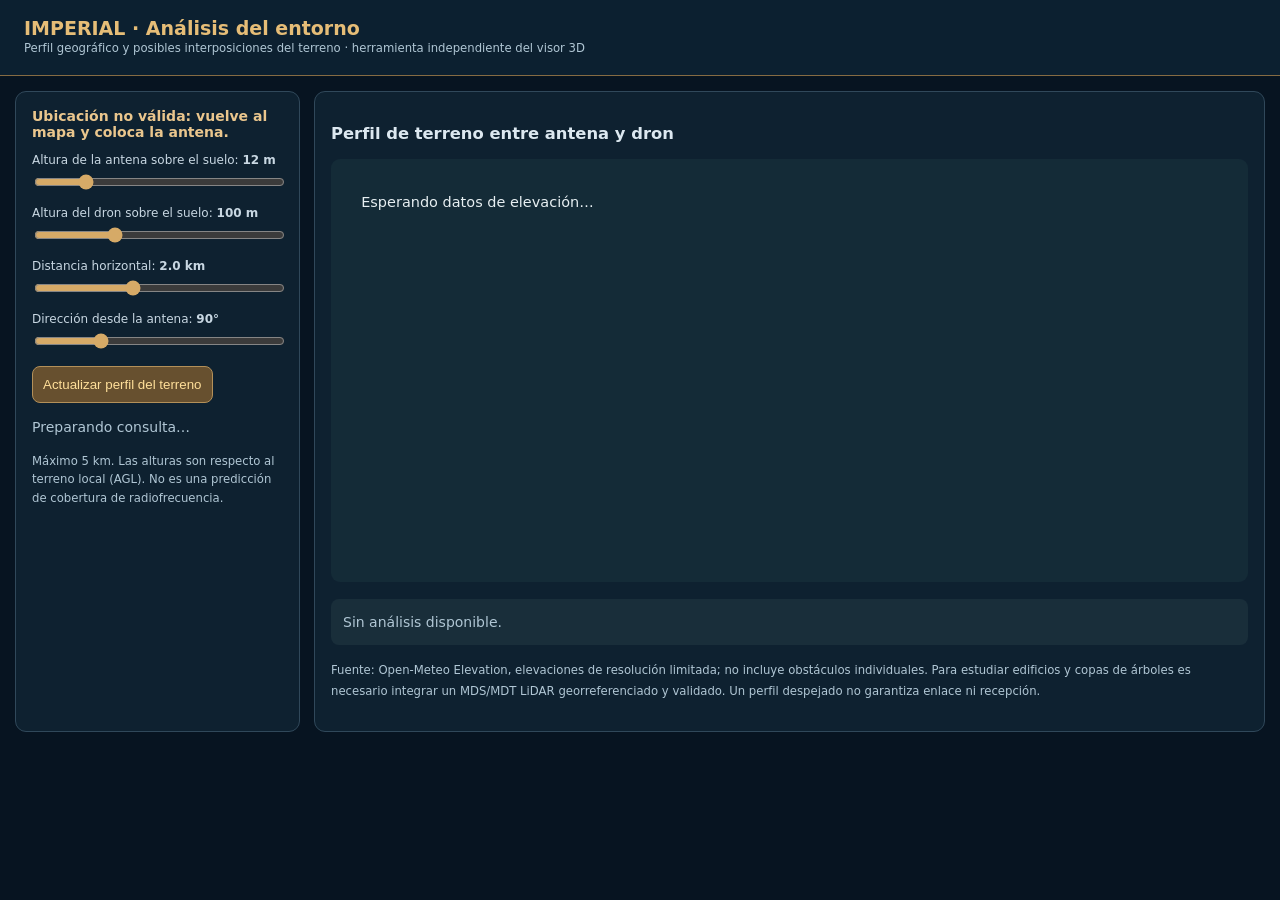
<file: imperial-analisis-entorno.html>
<!doctype html><html lang="es"><head><meta charset="utf-8"><meta name="viewport" content="width=device-width,initial-scale=1"><title>IMPERIAL · Análisis del entorno</title><style>:root{color-scheme:dark}*{box-sizing:border-box}body{margin:0;background:#071421;color:#dce8f0;font:14px system-ui}header{padding:17px 24px;background:#0c2030;border-bottom:1px solid #856b43}h2{margin:0;color:#e6bd77;font-size:19px}.wrap{display:grid;grid-template-columns:285px minmax(0,1fr);gap:14px;padding:15px}aside,.panel{background:#0e2130;border:1px solid #30485a;border-radius:11px;padding:16px}label{display:block;margin:13px 0 5px;font-size:12px;color:#c8d7e2}input[type=range],select{width:100%;accent-color:#d6aa67}select{background:#193549;color:white;padding:8px;border:1px solid #567085;border-radius:6px}button{background:#67502f;color:#ffdf9a;border:1px solid #b39059;border-radius:8px;padding:10px;cursor:pointer}strong{color:#eac68d}#profile{width:100%;height:auto;background:#142b37;border-radius:9px}#report{padding:12px;background:#192e3a;border-radius:8px;line-height:1.6}p,small{color:#b0c6d4;line-height:1.5}input[type=checkbox]{accent-color:#cda560}svg text{font:12px system-ui;fill:#e7eff2}@media(max-width:750px){.wrap{grid-template-columns:1fr}}</style></head><body><header><h2>IMPERIAL · Análisis del entorno</h2><small>Perfil geográfico y posibles interposiciones del terreno · herramienta independiente del visor 3D</small></header><main class="wrap"><aside><strong id="where">Coordenadas de la antena…</strong><label>Altura de la antena sobre el suelo: <b id="mastValue">12 m</b></label><input id="mast" type="range" min="1" max="60" value="12"><label>Altura del dron sobre el suelo: <b id="droneValue">100 m</b></label><input id="drone" type="range" min="10" max="300" value="100"><label>Distancia horizontal: <b id="rangeValue">2.0 km</b></label><input id="range" type="range" min="100" max="5000" step="100" value="2000"><label>Dirección desde la antena: <b id="bearingValue">90°</b></label><input id="bearing" type="range" min="0" max="359" step="1" value="90"><p><button id="analyze" type="button">Actualizar perfil del terreno</button></p><p id="status" role="status">Preparando consulta…</p><small>Máximo 5 km. Las alturas son respecto al terreno local (AGL). No es una predicción de cobertura de radiofrecuencia.</small></aside><section class="panel"><h3>Perfil de terreno entre antena y dron</h3><svg id="profile" viewBox="0 0 760 350" role="img" aria-label="Perfil de elevación"><text x="25" y="40">Esperando datos de elevación…</text></svg><p id="report">Sin análisis disponible.</p><p><small>Fuente: Open-Meteo Elevation, elevaciones de resolución limitada; no incluye obstáculos individuales. Para estudiar edificios y copas de árboles es necesario integrar un MDS/MDT LiDAR georreferenciado y validado. Un perfil despejado no garantiza enlace ni recepción.</small></p></section></main><script>
const $=id=>document.getElementById(id),q=new URLSearchParams(location.search);
const lat=Number(q.get('lat')),lng=Number(q.get('lng'));let cache=new Map();
const valid=q.has('lat')&&q.has('lng')&&Number.isFinite(lat)&&Number.isFinite(lng)&&Math.abs(lat)<=85&&Math.abs(lng)<=180;
$('where').textContent=valid?'Antena: '+lat.toFixed(6)+'°, '+lng.toFixed(6)+'°':'Ubicación no válida: vuelve al mapa y coloca la antena.';
function values(){const mast=+$('mast').value,drone=+$('drone').value,range=+$('range').value,bearing=+$('bearing').value; $('mastValue').textContent=mast+' m';$('droneValue').textContent=drone+' m';$('rangeValue').textContent=(range/1000).toFixed(1)+' km';$('bearingValue').textContent=bearing+'°';return{mast,drone,range,bearing}}
['mast','drone','range','bearing'].forEach(id=>$(id).addEventListener('input',values));values();
const escapeText=t=>String(t).replace(/[&<>]/g,c=>({'&':'&amp;','<':'&lt;','>':'&gt;'}[c]));
async function run(){if(!valid){$('status').textContent='Coloca primero la antena en IMPERIAL.';return}const v=values(),rad=v.bearing*Math.PI/180,n=33,coords=[];
for(let i=0;i<n;i++){const d=v.range*i/(n-1),north=Math.cos(rad)*d,east=Math.sin(rad)*d;coords.push([lat+north/111320,lng+east/(111320*Math.cos(lat*Math.PI/180))])}
const key=coords.map(p=>p.map(x=>x.toFixed(5)).join(':')).join('|');let elevations=cache.get(key);$('analyze').disabled=true;
try{if(!elevations){$('status').textContent='Solicitando 33 puntos del terreno…';const url='https://api.open-meteo.com/v1/elevation?latitude='+coords.map(v=>v[0].toFixed(6)).join(',')+'&longitude='+coords.map(v=>v[1].toFixed(6)).join(',');const res=await fetch(url);if(!res.ok)throw Error('HTTP '+res.status);const data=await res.json();if(!Array.isArray(data.elevation)||data.elevation.length!==n||data.elevation.some(t=>!Number.isFinite(+t)))throw Error('Elevaciones incompletas');elevations=data.elevation.map(Number);cache.set(key,elevations)}
const start=elevations[0]+v.mast,end=elevations[n-1]+v.drone;let crossings=0,maxAbove=-Infinity;
for(let i=1;i<n-1;i++){const line=start+(end-start)*i/(n-1);const difference=elevations[i]-line;maxAbove=Math.max(maxAbove,difference);if(difference>=0)crossings++}
const min=Math.min(...elevations,start,end)-25,max=Math.max(...elevations,start,end)+25,x=i=>50+i/(n-1)*675,y=h=>300-(h-min)/(max-min)*250;
const fill='M50 300 '+elevations.map((h,i)=>'L'+x(i).toFixed(2)+' '+y(h).toFixed(2)).join(' ')+' L725 300 Z';
$('profile').innerHTML='<path d="'+fill+'" fill="#52755c" stroke="#8bb58d" stroke-width="2"/><line x1="50" y1="'+y(start)+'" x2="725" y2="'+y(end)+'" stroke="'+(crossings?'#f19e72':'#77e5c1')+'" stroke-width="3" stroke-dasharray="8 5"/><circle cx="50" cy="'+y(start)+'" r="7" fill="#edc17f"/><circle cx="725" cy="'+y(end)+'" r="7" fill="#d2edf7"/><text x="40" y="335">Antena</text><text x="665" y="335">Dron '+(v.range/1000).toFixed(1)+' km</text><text x="20" y="20">Elevación (m) · perfil aproximado</text><text x="50" y="'+Math.max(35,y(start)-14)+'">A</text><text x="711" y="'+Math.max(35,y(end)-14)+'">D</text>';
$('report').textContent=crossings?'Posible interposición del relieve: '+crossings+' de '+(n-2)+' muestras intermedias alcanzan o superan la línea geométrica. No equivale a una predicción de pérdida de señal.':'Sin interposición detectada en las muestras del relieve. Las zonas entre muestras y los obstáculos de superficie no están evaluados; el enlace no está garantizado.';
$('status').textContent='Perfil actualizado · '+n+' muestras · '+(cache.has(key)?'consulta reutilizable':'') ;
}catch(e){$('status').textContent='No se pudo obtener el terreno ('+escapeText(e.message)+'). Espera antes de reintentar o utiliza datos locales LiDAR.';$('report').textContent='Análisis no disponible: no se inventan resultados.'}finally{$('analyze').disabled=false}}
$('analyze').onclick=run;if(valid)run();
</script></body></html>
</file>
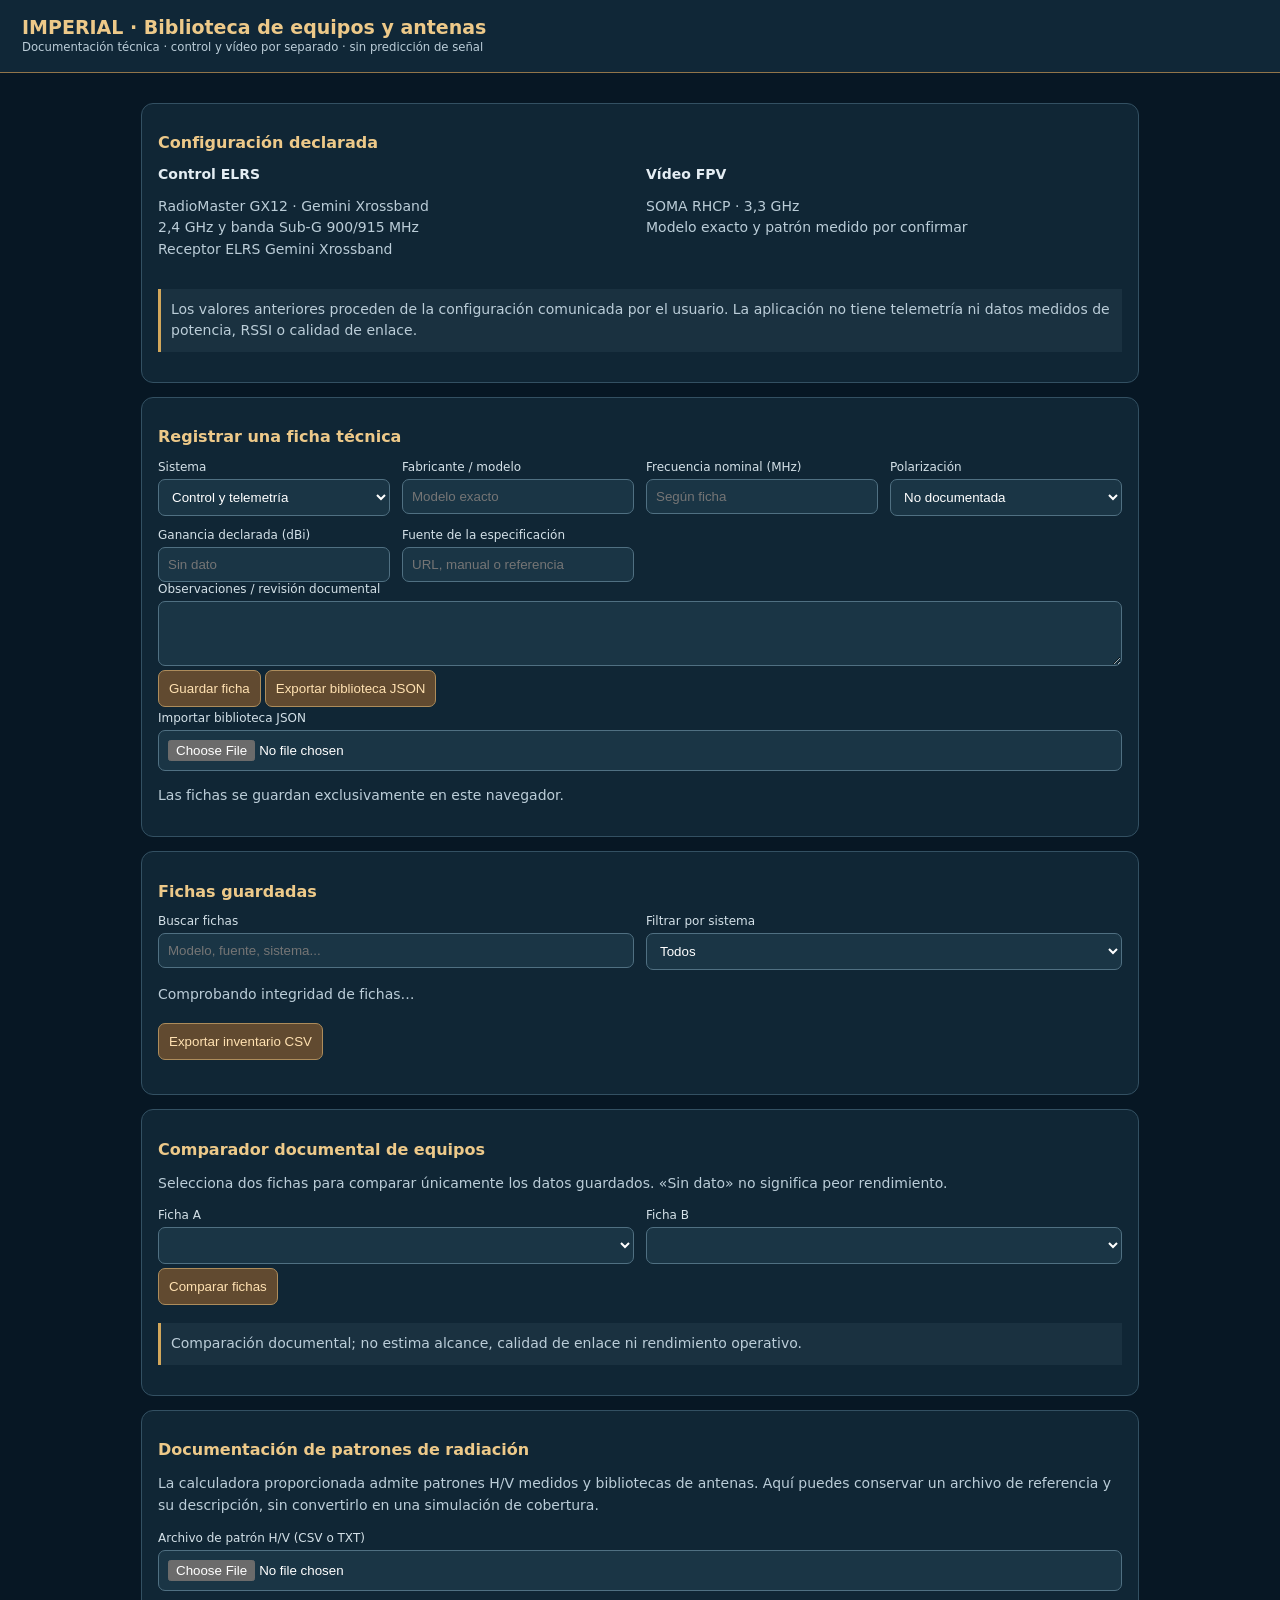
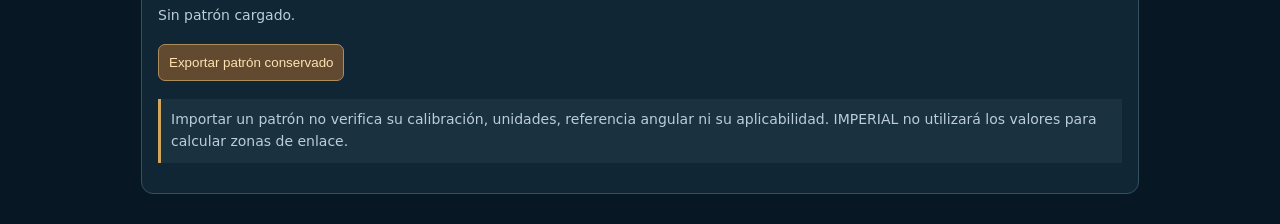
<file: imperial-biblioteca-rf.html>
<!doctype html><html lang="es"><meta charset="utf-8"><meta name="viewport" content="width=device-width,initial-scale=1"><title>IMPERIAL · Biblioteca RF</title><style>:root{color-scheme:dark}*{box-sizing:border-box}body{margin:0;background:#071724;color:#e4edf3;font:14px system-ui}header{background:#102737;border-bottom:1px solid #91754a;padding:16px 22px}h1{font-size:19px;color:#edc989;margin:0}main{max-width:1030px;margin:auto;padding:16px}section{border:1px solid #335062;border-radius:12px;padding:16px;background:#102635;margin:14px 0}h2{font-size:16px;color:#edc989}p,small{color:#bbcdd8;line-height:1.55}.grid{display:grid;grid-template-columns:repeat(auto-fit,minmax(190px,1fr));gap:12px}label{display:block;font-size:12px;color:#d4e1e8}input,select,textarea{display:block;width:100%;margin-top:5px;background:#1a3545;color:#fff;border:1px solid #507082;border-radius:7px;padding:9px}button{background:#614a30;border:1px solid #ad8c5b;color:#ffe1b1;border-radius:7px;padding:10px;cursor:pointer;margin:4px 4px 4px 0}ul{padding-left:19px}li{padding:9px;border-bottom:1px solid #355061}.notice{border-left:3px solid #d2a75b;padding:10px;background:#1a3140}code{color:#afdae8}button:focus-visible{outline:2px solid #fff}</style><header><h1>IMPERIAL · Biblioteca de equipos y antenas</h1><small>Documentación técnica · control y vídeo por separado · sin predicción de señal</small></header><main><section><h2>Configuración declarada</h2><div class="grid"><div><strong>Control ELRS</strong><p>RadioMaster GX12 · Gemini Xrossband<br>2,4 GHz y banda Sub-G 900/915 MHz<br>Receptor ELRS Gemini Xrossband</p></div><div><strong>Vídeo FPV</strong><p>SOMA RHCP · 3,3 GHz<br>Modelo exacto y patrón medido por confirmar</p></div></div><p class="notice">Los valores anteriores proceden de la configuración comunicada por el usuario. La aplicación no tiene telemetría ni datos medidos de potencia, RSSI o calidad de enlace.</p></section><section><h2>Registrar una ficha técnica</h2><div class="grid"><label>Sistema<select id="system"><option value="control">Control y telemetría</option><option value="video">Vídeo</option><option value="other">Otro equipo</option></select></label><label>Fabricante / modelo<input id="model" placeholder="Modelo exacto" maxlength="130"></label><label>Frecuencia nominal (MHz)<input id="freq" type="number" min="1" max="100000" step=".01" placeholder="Según ficha"></label><label>Polarización<select id="pol"><option value="">No documentada</option><option>RHCP</option><option>LHCP</option><option>Lineal horizontal</option><option>Lineal vertical</option><option>Dual / múltiple</option></select></label><label>Ganancia declarada (dBi)<input id="gain" type="number" step=".1" placeholder="Sin dato"></label><label>Fuente de la especificación<input id="source" placeholder="URL, manual o referencia"></label></div><label>Observaciones / revisión documental<textarea id="notes" rows="3" maxlength="3000"></textarea></label><button id="save">Guardar ficha</button><button id="export">Exportar biblioteca JSON</button><label>Importar biblioteca JSON<input id="import" type="file" accept=".json,application/json"></label><p id="status" role="status">Las fichas se guardan exclusivamente en este navegador.</p></section><section><h2>Fichas guardadas</h2><div class="grid"><label>Buscar fichas<input id="filter" placeholder="Modelo, fuente, sistema..."></label><label>Filtrar por sistema<select id="filterSystem"><option value="">Todos</option><option value="control">Control</option><option value="video">Vídeo</option><option value="other">Otros</option></select></label></div><p id="audit" role="status">Comprobando integridad de fichas…</p><button id="csvExport" type="button">Exportar inventario CSV</button><ul id="rows"></ul></section><section><h2>Comparador documental de equipos</h2><p>Selecciona dos fichas para comparar únicamente los datos guardados. «Sin dato» no significa peor rendimiento.</p><div class="grid"><label>Ficha A<select id="compareA"></select></label><label>Ficha B<select id="compareB"></select></label></div><button id="compareRefresh" type="button">Comparar fichas</button><div id="compareResult" role="status" style="overflow-x:auto"></div><p class="notice">Comparación documental; no estima alcance, calidad de enlace ni rendimiento operativo.</p></section><section><h2>Documentación de patrones de radiación</h2><p>La calculadora proporcionada admite patrones H/V medidos y bibliotecas de antenas. Aquí puedes conservar un archivo de referencia y su descripción, sin convertirlo en una simulación de cobertura.</p><label>Archivo de patrón H/V (CSV o TXT)<input id="pattern" type="file" accept=".csv,.txt,text/csv,text/plain"></label><p id="patternStatus">Sin patrón cargado.</p><button id="patternExport">Exportar patrón conservado</button><p class="notice">Importar un patrón no verifica su calibración, unidades, referencia angular ni su aplicabilidad. IMPERIAL no utilizará los valores para calcular zonas de enlace.</p></section></main><script>
const $=id=>document.getElementById(id),key='imperial_rf_library_v1',pkey='imperial_rf_pattern_v1';
let records=[];try{records=JSON.parse(localStorage.getItem(key)||'[]');if(!Array.isArray(records))records=[]}catch{records=[]}
function persist(){try{localStorage.setItem(key,JSON.stringify(records));return true}catch(e){$('status').textContent='Error al guardar: '+e.message;return false}}
function draw(){const query=($('filter')?.value||'').trim().toLocaleLowerCase(),system= $('filterSystem')?.value||'';
const visible=records.map((item,i)=>({item,i})).filter(({item})=>(!system||item.system===system)&&(!query||[item.model,item.source,item.notes,item.system].some(x=>String(x||'').toLocaleLowerCase().includes(query))));
const missingSource=records.filter(x=>!x.source?.trim()).length,missingGain=records.filter(x=>x.gain===null).length;
$('audit').textContent=records.length+' fichas · '+missingSource+' sin fuente · '+missingGain+' sin ganancia declarada. Los valores guardados no han sido verificados automáticamente.';
$('rows').replaceChildren();if(!visible.length){const li=document.createElement('li');li.textContent='No hay fichas coincidentes.';$('rows').append(li)}visible.forEach(({item,i})=>{const li=document.createElement('li'),name=document.createElement('strong'),p=document.createElement('p'),btn=document.createElement('button');name.textContent=item.model+' · '+item.system;p.textContent=[item.freq?'Frecuencia: '+item.freq+' MHz':'Frecuencia no indicada',item.pol||'Polarización desconocida',item.gain!==null?'Ganancia declarada: '+item.gain+' dBi':'Ganancia no indicada',item.source?'Fuente: '+item.source:'Sin fuente',item.notes||''].join(' · ');const warn=document.createElement('p');warn.style.color='#e7bd80';warn.textContent=[!item.source?'Sin fuente documental':null,item.gain===null?'Ganancia sin documentar':null,item.freq===null?'Frecuencia sin documentar':null].filter(Boolean).join(' · ')||'Ficha documental completa (no verificada)';li.append(warn);btn.textContent='Eliminar';btn.onclick=()=>{if(confirm('¿Eliminar esta ficha?')){records.splice(i,1);persist();draw()}};li.append(name,p,btn);$('rows').append(li)});updateCompareOptions()}draw();updateCompareOptions();
$('save').onclick=()=>{const model=$('model').value.trim(),freq=$('freq').value.trim(),gain=$('gain').value.trim();if(!model)return $('status').textContent='Indica el modelo del equipo.';if(freq&&(!Number.isFinite(Number(freq))||Number(freq)<=0||Number(freq)>100000))return $('status').textContent='Frecuencia no válida';if(gain&&!Number.isFinite(Number(gain)))return $('status').textContent='Ganancia no válida';const rec={system:$('system').value,model,freq:freq?Number(freq):null,pol:$('pol').value,gain:gain?Number(gain):null,source:$('source').value.trim(),notes:$('notes').value.trim(),created:new Date().toISOString()};if(records.length>=200)return $('status').textContent='Límite de 200 fichas';records.push(rec);if(persist()){$('status').textContent='Ficha guardada localmente.';draw()}};
function download(name,text,mime){const u=URL.createObjectURL(new Blob([text],{type:mime}));const a=document.createElement('a');a.href=u;a.download=name;a.click();setTimeout(()=>URL.revokeObjectURL(u),1500)}
function updateCompareOptions(){for(const id of ['compareA','compareB']){const el=$(id),old=el.value;el.replaceChildren();const opt=document.createElement('option');opt.value='';opt.textContent='Seleccionar ficha';el.append(opt);records.forEach((r,i)=>{const o=document.createElement('option');o.value=String(i);o.textContent=r.model+' · '+r.system;el.append(o)});if(old!==''&&Number(old)<records.length)el.value=old}}
function runCompare(){const target=$('compareResult');target.replaceChildren();const a=$('compareA').value,b=$('compareB').value;if(a===''||b===''){target.textContent='Selecciona dos fichas para compararlas.';return}const A=records[Number(a)],B=records[Number(b)];if(!A||!B){target.textContent='Ficha no disponible';return}const table=document.createElement('table');table.style.cssText='width:100%;border-collapse:collapse;min-width:480px';const values=[['Sistema',A.system,B.system],['Modelo',A.model,B.model],['Frecuencia declarada',A.freq===null?'Sin dato':A.freq+' MHz',B.freq===null?'Sin dato':B.freq+' MHz'],['Polarización',A.pol||'Sin dato',B.pol||'Sin dato'],['Ganancia declarada',A.gain===null?'Sin dato':A.gain+' dBi',B.gain===null?'Sin dato':B.gain+' dBi'],['Fuente',A.source||'Sin dato',B.source||'Sin dato'],['Observaciones',A.notes||'Sin dato',B.notes||'Sin dato']];for(let i=0;i<values.length;i++){const tr=document.createElement('tr');values[i].forEach((value,j)=>{const cell=document.createElement(i===0?'th':'td');cell.textContent=value;cell.style.cssText='border-bottom:1px solid #365669;text-align:left;padding:10px;vertical-align:top;overflow-wrap:anywhere';tr.append(cell)});table.append(tr)}target.append(table)}
$('compareRefresh').addEventListener('click',runCompare);
$('filter').addEventListener('input',draw);$('filterSystem').addEventListener('change',draw);
$('csvExport').onclick=()=>{
 const columns=['Sistema','Modelo','Frecuencia MHz','Polarización','Ganancia dBi','Fuente','Observaciones','Creación'];
 const quote=x=>'"'+String(x??'').replaceAll('"','""').replace(/^[=+@-]/,'\u0027$('export').onclick=()=>download(')+'"';
 const rows=records.map(x=>[x.system,x.model,x.freq,x.pol,x.gain,x.source,x.notes,x.created].map(quote).join(';'));
 download('imperial-inventario-rf.csv','\uFEFF'+[columns.map(quote).join(';'),...rows].join('\\r\\n'),'text/csv;charset=utf-8');
};
$('export').onclick=()=>download('imperial-biblioteca-rf.json',JSON.stringify({format:'imperial-rf-catalog-v1',records},null,2),'application/json');
$('import').onchange=async e=>{try{const f=e.target.files[0];if(!f||f.size>2000000)throw Error('Archivo no válido o demasiado grande');const data=JSON.parse(await f.text());if(data.format!=='imperial-rf-catalog-v1'||!Array.isArray(data.records)||data.records.length>200||data.records.some(v=>typeof v.model!=='string'||typeof v.system!=='string'))throw Error('Formato de biblioteca incompatible');if(!confirm('¿Reemplazar la biblioteca local con '+data.records.length+' fichas?'))return;records=data.records.map(v=>({system:v.system.slice(0,30),model:v.model.slice(0,130),freq:Number.isFinite(v.freq)?v.freq:null,pol:String(v.pol||'').slice(0,50),gain:Number.isFinite(v.gain)?v.gain:null,source:String(v.source||'').slice(0,400),notes:String(v.notes||'').slice(0,3000),created:String(v.created||'')}));if(persist()){draw();$('status').textContent='Biblioteca importada'}}catch(err){$('status').textContent=err.message}};
let pattern=null;try{pattern=JSON.parse(localStorage.getItem(pkey)||'null')}catch{}
function showPattern(){$('patternStatus').textContent=pattern?'Conservado localmente: '+pattern.name+' ('+pattern.content.length+' caracteres). No se ha aplicado al visor.':'Sin patrón cargado.'}showPattern();
$('pattern').onchange=async e=>{const file=e.target.files[0];if(!file)return;if(file.size>800000)return $('patternStatus').textContent='El archivo supera 800 KB';const content=await file.text();pattern={name:file.name.slice(0,150),content};try{localStorage.setItem(pkey,JSON.stringify(pattern));showPattern()}catch(err){$('patternStatus').textContent='No se pudo guardar: '+err.message}};
$('patternExport').onclick=()=>pattern?download(pattern.name,pattern.content,'text/plain'):alert('Primero importa un patrón');
</script></html>
</file>
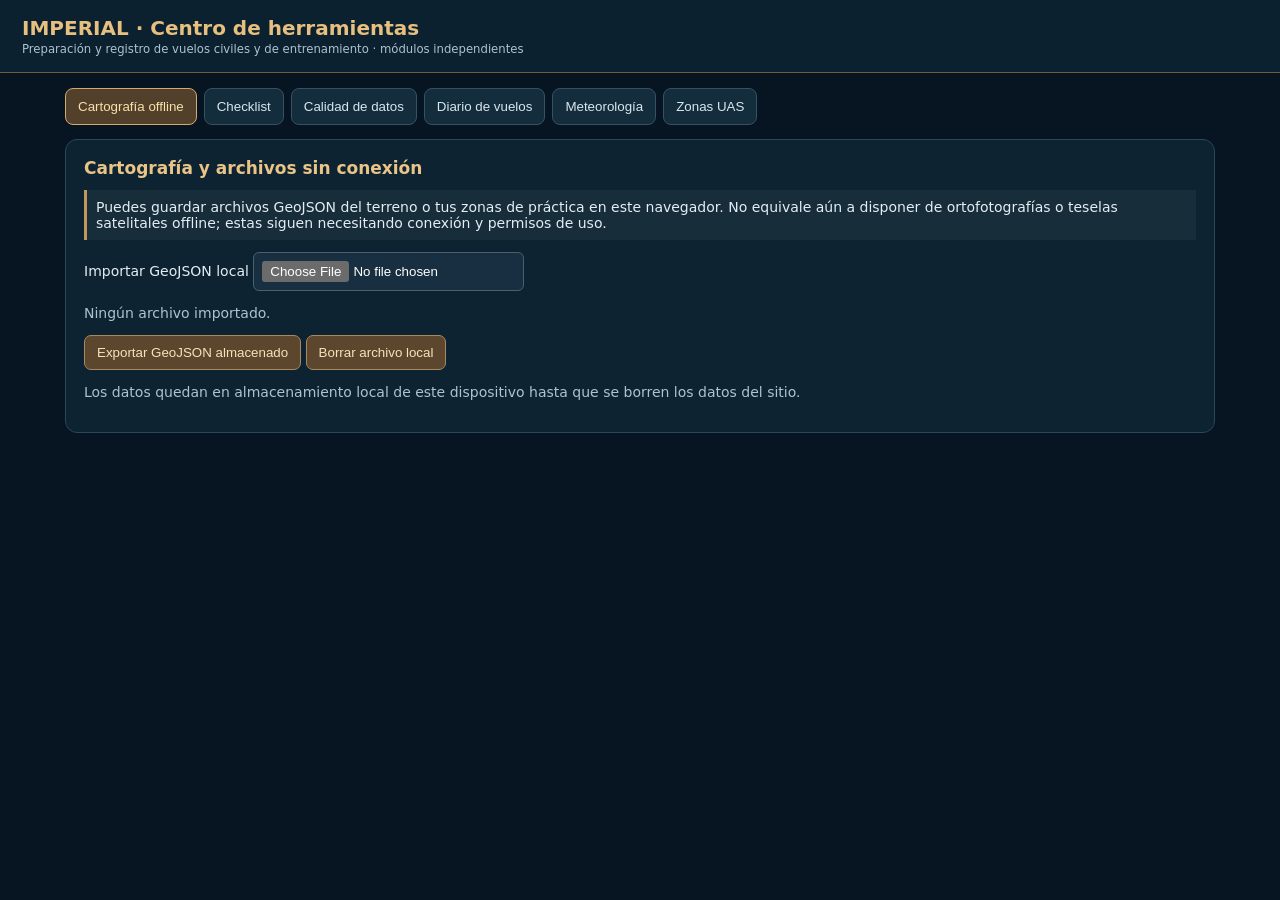
<file: imperial-herramientas-v3.html>
<!doctype html><html lang="es"><meta charset="utf-8"><meta name="viewport" content="width=device-width, initial-scale=1"><title>IMPERIAL · Herramientas de vuelo</title><style>:root{color-scheme:dark}*{box-sizing:border-box}body{margin:0;background:#071421;color:#e4edf3;font:14px system-ui}header{padding:16px 22px;border-bottom:1px solid #725b3d;background:#0c2130}h1{font-size:20px;color:#e7bf7e;margin:0}small,p{color:#aec2cf}main{padding:15px;max-width:1180px;margin:auto}.tabs{display:flex;gap:7px;flex-wrap:wrap;margin-bottom:14px}.tabs button{background:#142d3d;border:1px solid #345266;color:#d9e7ed;border-radius:8px;padding:10px 12px}.tabs button.active{background:#53402a;border-color:#d4ab6e;color:#f8e1ab}section{display:none;background:#0e2332;border:1px solid #29465a;border-radius:12px;padding:18px}section.active{display:block}h2{margin:0 0 11px;font-size:17px;color:#e9c487}label{display:block;margin:10px 0 5px}input,textarea,select{background:#172f40;color:white;border:1px solid #486171;border-radius:6px;padding:8px;max-width:100%}input[type=checkbox]{accent-color:#d2ac72}input[type=range]{width:100%;accent-color:#d2ac72}.row{display:flex;flex-wrap:wrap;gap:12px;align-items:center}.row>label{flex:1;min-width:160px}button,.action{cursor:pointer;background:#5c472e;border:1px solid #a78b5f;border-radius:7px;padding:9px 12px;color:#f7e2b9}.note{border-left:3px solid #bf985e;padding:9px;background:#172d3a;margin:12px 0}.check{display:flex;gap:8px;align-items:center;padding:7px;background:#152d3a;border-radius:6px}.check input{width:18px;height:18px}.cards{display:grid;grid-template-columns:repeat(auto-fit,minmax(220px,1fr));gap:10px}.tile{background:#172e3c;border:1px solid #304a5a;padding:12px;border-radius:9px}pre{white-space:pre-wrap;word-break:break-word}a{color:#b3dcff}table{border-collapse:collapse;width:100%}td,th{border-bottom:1px solid #355166;padding:9px;text-align:left}@media(max-width:650px){main{padding:9px}section{padding:12px}}</style><header><h1>IMPERIAL · Centro de herramientas</h1><small>Preparación y registro de vuelos civiles y de entrenamiento · módulos independientes</small></header><main><nav class="tabs" id="tabs"></nav>
<section id="offline"><h2>Cartografía y archivos sin conexión</h2><div class="note">Puedes guardar archivos GeoJSON del terreno o tus zonas de práctica en este navegador. No equivale aún a disponer de ortofotografías o teselas satelitales offline; estas siguen necesitando conexión y permisos de uso.</div><label>Importar GeoJSON local <input id="geoFile" type="file" accept=".geojson,.json,application/geo+json"></label><p id="geoStatus">Ningún archivo importado.</p><button id="geoExport">Exportar GeoJSON almacenado</button> <button id="geoClear">Borrar archivo local</button><p>Los datos quedan en almacenamiento local de este dispositivo hasta que se borren los datos del sitio.</p></section>
<section id="checklist"><h2>Checklist previa al vuelo</h2><p>Marca los puntos revisados antes de despegar. Es una lista genérica y no reemplaza el manual de tu equipo ni los requisitos de la operación.</p><div id="checks"></div><p id="checkStatus"></p><button id="checkReset">Reiniciar comprobaciones</button></section>
<section id="quality"><h2>Calidad y procedencia de los datos geográficos</h2><div class="cards"><div class="tile"><strong>Elevación remota</strong><p>Resolución de origen variable. La interpolación y el aumento de vértices no añaden mediciones reales.</p></div><div class="tile"><strong>MDT LiDAR</strong><p>Modelo del suelo. Solo se considera de alta precisión si se carga un archivo validado para esta zona.</p></div><div class="tile"><strong>MDS LiDAR</strong><p>Alturas de superficies; no identifica automáticamente árboles, fachadas ni cables.</p></div><div class="tile"><strong>Edificios OSM</strong><p>Contornos comunitarios; altura medida, inferida o desconocida según las etiquetas.</p></div></div><label>Fuente usada en esta sesión<select id="qualitySource"><option>Elevación remota interpolada</option><option>MDT LiDAR importado</option><option>MDT + MDS LiDAR importados</option><option>Sin datos verificados</option></select></label><label>Resolución de origen conocida (metros)<input id="qualityResolution" type="number" min="0.1" step=".1" placeholder="Sin determinar"></label><p id="qualityInfo"></p></section>
<section id="log"><h2>Diario de vuelos</h2><div class="row"><label>Fecha<input id="flightDate" type="date"></label><label>Duración (minutos)<input id="flightMinutes" type="number" min="0" max="1440" value="10"></label></div><label>Equipo / aeronave<input id="flightAircraft" placeholder="Identificador del equipo"></label><label>Observaciones e incidencias<textarea id="flightNotes" rows="3" style="width:100%"></textarea></label><button id="saveFlight">Guardar vuelo</button> <button id="exportFlights">Exportar CSV</button> <button id="backupFlights">Copia JSON</button> <label>Restaurar registros JSON <input id="restoreFlights" type="file" accept=".json,application/json"></label><p id="logStatus" role="status"></p><table><thead><tr><th>Fecha</th><th>Equipo</th><th>Min</th><th>Observaciones</th></tr></thead><tbody id="flightRows"></tbody></table></section>
<section id="weather"><h2>Meteorología por altitudes</h2><div class="row"><label>Latitud<input type="number" id="lat" step=".000001"></label><label>Longitud<input type="number" id="lng" step=".000001"></label></div><button id="weatherRefresh">Consultar previsión</button><p id="weatherStatus">Selecciona coordenadas y consulta la previsión.</p><div id="weatherResult"></div><div class="note">Las variables de viento en altura son niveles de presión atmosférica, no alturas exactas sobre el suelo. Verifica condiciones y limitaciones con una fuente aeronáutica oficial.</div></section>
<section id="airspace"><h2>Zonas aéreas y restricciones UAS</h2><p>Consulta fuentes oficiales antes de volar. Las restricciones pueden cambiar y una capa guardada no garantiza la situación vigente.</p><div class="cards"><div class="tile"><strong>ENAIRE Drones</strong><p>Consulta de información de zonas geográficas y espacio aéreo.</p><a href="https://drones.enaire.es/" target="_blank" rel="noopener noreferrer">Abrir ENAIRE Drones ↗</a></div><div class="tile"><strong>AESA</strong><p>Información normativa y requisitos de operaciones UAS.</p><a href="https://www.seguridadaerea.gob.es/" target="_blank" rel="noopener noreferrer">Abrir AESA ↗</a></div></div><div class="note">Aún no hay una superposición oficial de zonas UAS dentro de este módulo: estos enlaces permiten consultar los datos actuales directamente.</div></section></main><script>
const $=id=>document.getElementById(id),modules=[['offline','Cartografía offline'],['checklist','Checklist'],['quality','Calidad de datos'],['log','Diario de vuelos'],['weather','Meteorología'],['airspace','Zonas UAS']];
modules.forEach(([id,name])=>{const b=document.createElement('button');b.textContent=name;b.onclick=()=>activate(id);b.dataset.tab=id;$('tabs').append(b)});
function activate(id){document.querySelectorAll('section').forEach(s=>s.classList.toggle('active',s.id===id));document.querySelectorAll('#tabs button').forEach(b=>b.classList.toggle('active',b.dataset.tab===id))}activate(new URLSearchParams(location.search).get('module')||'offline');
const store=(k,v)=>{try{localStorage.setItem('imperial_tools_'+k,JSON.stringify(v));return true}catch(e){alert('No se pudo guardar: '+e.message);return false}},read=(k,def)=>{try{return JSON.parse(localStorage.getItem('imperial_tools_'+k))??def}catch{return def}};
let geo=read('geo',null);function geoState(){$('geoStatus').textContent=geo?'GeoJSON cargado: '+(geo.features?.length??'colección')+' elementos.':'Ningún archivo importado.'}geoState();
$('geoFile').onchange=async e=>{try{const raw=await e.target.files[0].text(),v=JSON.parse(raw);if(!v||!['FeatureCollection','Feature','GeometryCollection','Point','LineString','Polygon','MultiPolygon','MultiLineString','MultiPoint'].includes(v.type))throw Error('No es GeoJSON reconocido');if(raw.length>3500000)throw Error('Archivo demasiado grande para almacenamiento local');if(store('geo',v)){geo=v;geoState()}}catch(e){$('geoStatus').textContent='Error: '+e.message}};
function download(name,content,mime){const url=URL.createObjectURL(new Blob([content],{type:mime}));let a=document.createElement('a');a.href=url;a.download=name;a.click();setTimeout(()=>URL.revokeObjectURL(url),2000)}
$('geoExport').onclick=()=>geo?download('imperial-mapa.geojson',JSON.stringify(geo,null,2),'application/geo+json'):alert('Importa antes un GeoJSON');
$('geoClear').onclick=()=>{geo=null;store('geo',null);geoState()};
const checks=['Estado físico del equipo y hélices','Baterías y conexiones comprobadas','Configuración y firmware verificados','Calibraciones necesarias realizadas','Meteorología consultada','Restricciones aéreas y permisos revisados','Zona de despegue y aterrizaje segura','Procedimiento de emergencia revisado'];let checked=read('checks',{});
function drawChecks(){$('checks').replaceChildren();checks.forEach((name,i)=>{let label=document.createElement('label');label.className='check';let input=document.createElement('input');input.type='checkbox';input.checked=!!checked[i];input.onchange=()=>{checked[i]=input.checked;store('checks',checked);drawChecks()};label.append(input,document.createTextNode(name));$('checks').append(label)});$('checkStatus').textContent=checks.filter((_,i)=>checked[i]).length+' de '+checks.length+' comprobaciones marcadas'}drawChecks();$('checkReset').onclick=()=>{checked={};store('checks',checked);drawChecks()};
function quality(){$('qualityInfo').textContent='Fuente seleccionada: '+$('qualitySource').value+'. Resolución nominal: '+($('qualityResolution').value?$('qualityResolution').value+' m':'no determinada')+'. Este dato es declarativo; no verifica automáticamente el archivo.'}['qualitySource','qualityResolution'].forEach(id=>$(id).oninput=quality);quality();
let flights=read('flights',[]);$('flightDate').value=new Date().toISOString().slice(0,10);function drawFlights(){$('logStatus').textContent=flights.length+' vuelos guardados en este navegador.';$('flightRows').replaceChildren();flights.slice().reverse().forEach(f=>{let tr=document.createElement('tr');[f.date,f.aircraft,f.minutes,f.notes].forEach(x=>{let td=document.createElement('td');td.textContent=x;tr.append(td)});$('flightRows').append(tr)})}drawFlights();
$('saveFlight').onclick=()=>{const entry={date:$('flightDate').value,aircraft:$('flightAircraft').value.trim(),minutes:Number($('flightMinutes').value),notes:$('flightNotes').value.trim()};if(!entry.date||!entry.aircraft||!Number.isFinite(entry.minutes)||entry.minutes<0)return alert('Completa fecha, equipo y duración válida');flights.push(entry);if(store('flights',flights))drawFlights()};
$('exportFlights').onclick=()=>{const csv=[['Fecha','Equipo','Minutos','Observaciones'],...flights.map(x=>[x.date,x.aircraft,x.minutes,x.notes])].map(row=>row.map(x=>'"'+String(x).replace(/"/g,'""')+'"').join(';')).join('\r\n');download('imperial-vuelos.csv','\uFEFF'+csv,'text/csv')};
$('backupFlights').onclick=()=>download('imperial-registros-vuelos.json',JSON.stringify({format:'imperial-flights-v1',flights},null,2),'application/json');
$('restoreFlights').onchange=async e=>{try{const file=e.target.files?.[0];if(!file)return;const payload=JSON.parse(await file.text());if(payload.format!=='imperial-flights-v1'||!Array.isArray(payload.flights)||payload.flights.length>20000||payload.flights.some(v=>typeof v!=='object'||typeof v.date!=='string'||typeof v.aircraft!=='string'||!Number.isFinite(Number(v.minutes))))throw Error('Archivo de registros no válido');if(!confirm('¿Sustituir los registros locales por los '+payload.flights.length+' registros del archivo?'))return;flights=payload.flights.map(x=>({date:String(x.date).slice(0,40),aircraft:String(x.aircraft).slice(0,150),minutes:Number(x.minutes),notes:String(x.notes??'').slice(0,5000)}));if(store('flights',flights))drawFlights()}catch(err){$('logStatus').textContent='Error al importar: '+err.message}};
const params=new URLSearchParams(location.search);$('lat').value=params.get('lat')||'';$('lng').value=params.get('lng')||'';
$('weatherRefresh').onclick=async()=>{const lat=Number($('lat').value),lon=Number($('lng').value);if(!$('lat').value||!$('lng').value||Math.abs(lat)>90||Math.abs(lon)>180)return alert('Coordenadas no válidas');$('weatherStatus').textContent='Consultando Open-Meteo…';try{let url='https://api.open-meteo.com/v1/forecast?latitude='+lat+'&longitude='+lon+'&current=temperature_2m,wind_speed_10m,wind_direction_10m&hourly=wind_speed_10m,wind_speed_80m,wind_speed_120m,wind_gusts_10m,precipitation_probability&forecast_days=1&timezone=auto';let res=await fetch(url);if(!res.ok)throw Error('HTTP '+res.status);let d=await res.json();let h=d.hourly;const currentHour=(d.current?.time||'').slice(0,13);let index=h.time.findIndex(t=>t.slice(0,13)===currentHour);if(index<0)index=0;$('weatherStatus').textContent='Previsión para: '+h.time[index]+' · zona horaria '+d.timezone;let values=['Viento 10 m','Viento 80 m','Viento 120 m','Racha 10 m','Prob. precipitación'],keys=['wind_speed_10m','wind_speed_80m','wind_speed_120m','wind_gusts_10m','precipitation_probability'];$('weatherResult').replaceChildren();let table=document.createElement('table');for(let i=0;i<keys.length;i++){let tr=document.createElement('tr'),a=document.createElement('td'),b=document.createElement('td');a.textContent=values[i];b.textContent=(h[keys[i]]?.[index]??'–')+' '+(d.hourly_units[keys[i]]||'');tr.append(a,b);table.append(tr)}$('weatherResult').append(table)}catch(e){$('weatherStatus').textContent='No disponible: '+e.message}};
</script></html>
</file>
